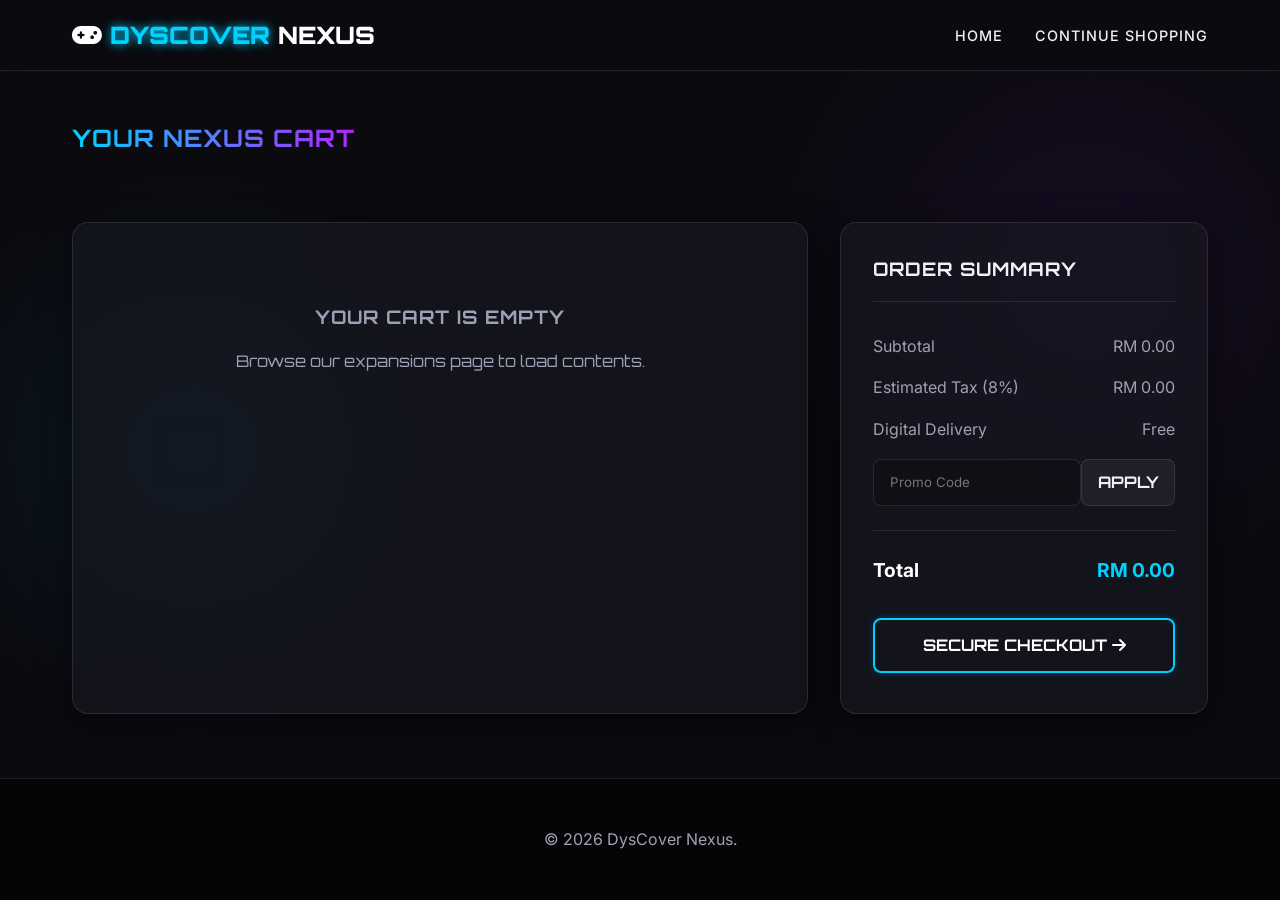
<file: pages/cart.html>
<!DOCTYPE html>
<html lang="en">
<head>
    <meta charset="UTF-8">
    <meta name="viewport" content="width=device-width, initial-scale=1.0">
    <title>Shopping Cart - DysCover Nexus</title>
    <link rel="stylesheet" href="../css/style.css">
    <link rel="stylesheet" href="https://cdnjs.cloudflare.com/ajax/libs/font-awesome/6.4.0/css/all.min.css">
    <style>
        .cart-container {
            margin: 4rem auto;
            display: grid;
            grid-template-columns: 2fr 1fr;
            gap: 2rem;
        }
        .cart-items {
            padding: 2rem;
        }
        .cart-item {
            display: flex;
            gap: 1.5rem;
            padding: 1.5rem 0;
            border-bottom: 1px solid var(--glass-border);
            align-items: center;
        }
        .cart-item:last-child {
            border-bottom: none;
        }
        .cart-item img {
            width: 120px;
            border-radius: 8px;
        }
        .item-details {
            flex-grow: 1;
        }
        .item-price {
            font-size: 1.2rem;
            font-weight: bold;
            color: var(--primary);
        }
        .quantity-control {
            display: flex;
            align-items: center;
            gap: 1rem;
            background: rgba(0,0,0,0.3);
            padding: 0.3rem 0.8rem;
            border-radius: 4px;
            border: 1px solid var(--glass-border);
        }
        .quantity-control button {
            background: none;
            border: none;
            color: #fff;
            cursor: pointer;
            font-size: 1.2rem;
        }
        .cart-summary {
            padding: 2rem;
            height: fit-content;
        }
        .summary-row {
            display: flex;
            justify-content: space-between;
            margin-bottom: 1rem;
            color: var(--text-muted);
        }
        .summary-total {
            display: flex;
            justify-content: space-between;
            margin-top: 1.5rem;
            padding-top: 1.5rem;
            border-top: 1px solid var(--glass-border);
            font-size: 1.2rem;
            font-weight: bold;
            color: #fff;
        }
        .empty-msg {
            text-align: center;
            padding: 3rem 0;
            color: var(--text-muted);
            font-family: var(--font-heading);
        }
        @media (max-width: 992px) {
            .cart-container { grid-template-columns: 1fr; }
        }
        @media (max-width: 576px) {
            .cart-item { flex-direction: column; text-align: center; }
            .cart-item img { width: 100%; max-width: 200px; }
            .quantity-control { justify-content: center; margin: 1rem 0; }
        }
    </style>
</head>
<body>
    <header>
        <div class="container nav-container">
            <a href="../index.html" class="logo">
                <i class="fa-solid fa-gamepad"></i> <span>DYSCOVER</span> NEXUS
            </a>
            <nav class="nav-links">
                <a href="../index.html">Home</a>
                <a href="product.html">Continue Shopping</a>
            </nav>
        </div>
    </header>

    <main class="container">
        <h2 class="gradient-text" style="margin-top: 3rem;">Your Nexus Cart</h2>
        <div class="cart-container">
            <div class="glass-panel cart-items" id="cartItemsList">
                </div>

            <div class="glass-panel cart-summary">
                <h3 style="margin-bottom: 2rem; border-bottom: 1px solid var(--glass-border); padding-bottom: 1rem;">Order Summary</h3>
                <div class="summary-row">
                    <span>Subtotal</span>
                    <span id="subtotalVal">RM 0.00</span>
                </div>
                <div class="summary-row">
                    <span>Estimated Tax (8%)</span>
                    <span id="taxVal">RM 0.00</span>
                </div>
                <div class="summary-row">
                    <span>Digital Delivery</span>
                    <span>Free</span>
                </div>
                <div class="summary-row" style="margin-top: 1rem;">
                    <input type="text" class="form-control" placeholder="Promo Code" style="width: 70%; display: inline-block;">
                    <button class="btn btn-secondary" style="padding: 0.8rem 1rem;">Apply</button>
                </div>
                <div class="summary-total">
                    <span>Total</span>
                    <span style="color: var(--primary);" id="totalVal">RM 0.00</span>
                </div>
                <a href="checkout.html" class="btn btn-primary" style="width: 100%; margin-top: 2rem; text-align: center;">Secure Checkout <i class="fa-solid fa-arrow-right"></i></a>
            </div>
        </div>
    </main>

    <footer>
        <div class="container footer-content">
            <p style="color: var(--text-muted);">&copy; 2026 DysCover Nexus.</p>
        </div>
    </footer>

    <script>
        function renderCart() {
            const listContainer = document.getElementById('cartItemsList');
            let cart = JSON.parse(localStorage.getItem('nexus_cart')) || [];
            
            if (cart.length === 0) {
                listContainer.innerHTML = `<div class="empty-msg"><h3>Your cart is empty</h3><p style='margin-top:1rem;'>Browse our expansions page to load contents.</p></div>`;
                updateSummary(0);
                return;
            }

            listContainer.innerHTML = '';
            let subtotal = 0;

            cart.forEach((item, index) => {
                const itemTotal = item.price * item.quantity;
                subtotal += itemTotal;

                const itemRow = document.createElement('div');
                itemRow.className = 'cart-item';
                itemRow.innerHTML = `
                    <img src="${item.img}" alt="${item.name}">
                    <div class="item-details">
                        <h3>${item.name}</h3>
                        <p style="color: var(--text-muted); font-size: 0.9rem; margin-top: 0.5rem;">Digital Download - PC/Mac</p>
                    </div>
                    <div class="quantity-control">
                        <button onclick="changeQty(${index}, -1)">-</button>
                        <span>${item.quantity}</span>
                        <button onclick="changeQty(${index}, 1)">+</button>
                    </div>
                    <div class="item-price">RM ${itemTotal.toFixed(2)}</div>
                    <button class="btn" onclick="removeItem(${index})" style="padding: 0.5rem; color: #ff3366;"><i class="fa-solid fa-trash"></i></button>
                `;
                listContainer.appendChild(itemRow);
            });

            updateSummary(subtotal);
        }

        function changeQty(index, amount) {
            let cart = JSON.parse(localStorage.getItem('nexus_cart')) || [];
            cart[index].quantity += amount;
            
            if (cart[index].quantity <= 0) {
                cart.splice(index, 1);
            }
            
            localStorage.setItem('nexus_cart', JSON.stringify(cart));
            renderCart();
        }

        function removeItem(index) {
            let cart = JSON.parse(localStorage.getItem('nexus_cart')) || [];
            cart.splice(index, 1); // Deletes selection directly out of array
            localStorage.setItem('nexus_cart', JSON.stringify(cart));
            renderCart(); // Reload UI instantaneously
        }

        function updateSummary(subtotal) {
            const tax = subtotal * 0.08;
            const total = subtotal + tax;

            document.getElementById('subtotalVal').innerText = `RM ${subtotal.toFixed(2)}`;
            document.getElementById('taxVal').innerText = `RM ${tax.toFixed(2)}`;
            document.getElementById('totalVal').innerText = `RM ${total.toFixed(2)}`;
        }

        // Initialize display upon file read
        document.addEventListener('DOMContentLoaded', renderCart);
    </script>
</body>
</html>
</file>
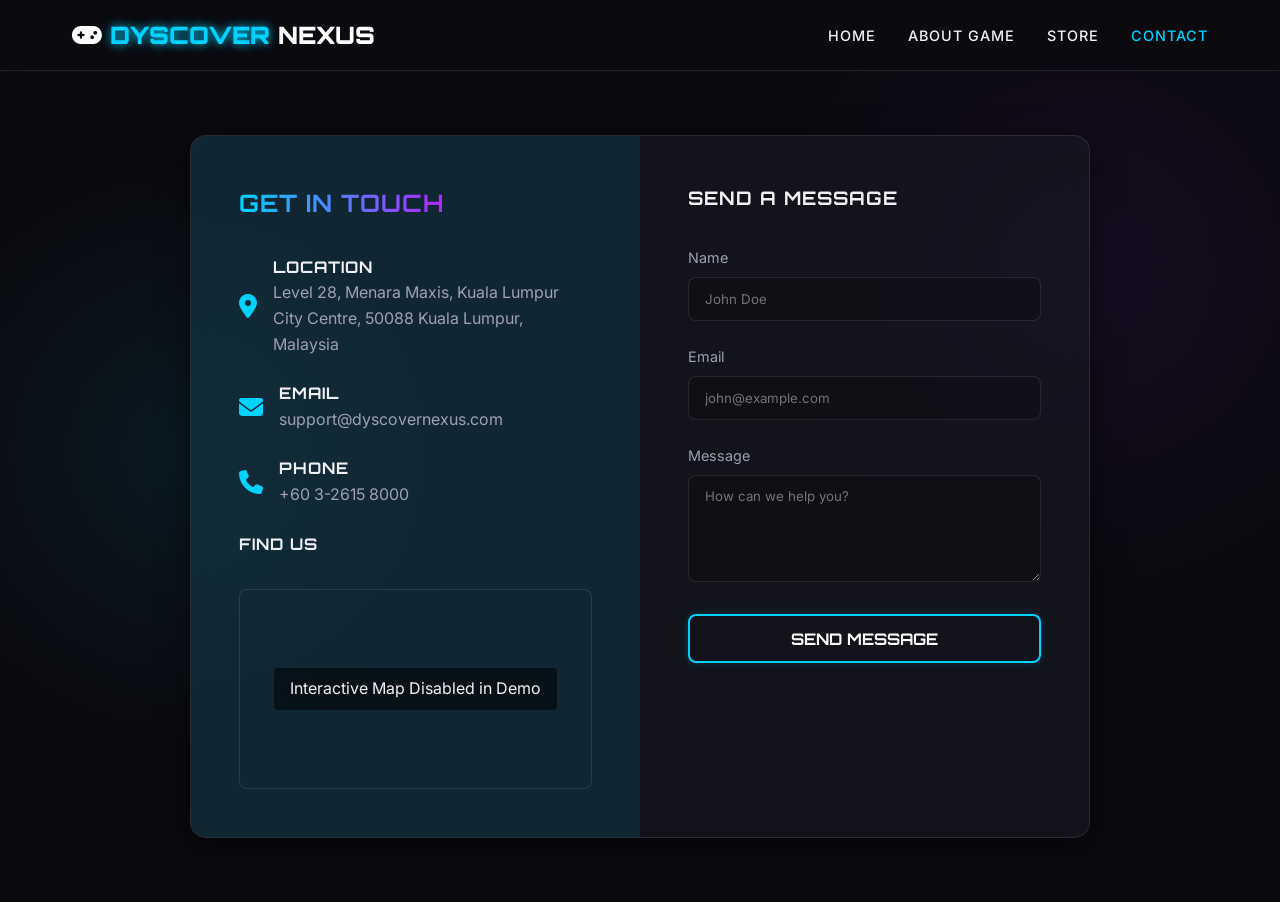
<file: pages/contact.html>
<!DOCTYPE html>
<html lang="en">
<head>
    <meta charset="UTF-8">
    <meta name="viewport" content="width=device-width, initial-scale=1.0">
    <title>Contact - DysCover Nexus</title>
    <link rel="stylesheet" href="../css/style.css">
    <link rel="stylesheet" href="https://cdnjs.cloudflare.com/ajax/libs/font-awesome/6.4.0/css/all.min.css">
    <style>
        .contact-container {
            max-width: 900px;
            margin: 4rem auto;
            display: grid;
            grid-template-columns: 1fr 1fr;
            gap: 0;
            border-radius: 16px;
            overflow: hidden;
        }
        .contact-info {
            background: rgba(0, 210, 255, 0.1);
            padding: 3rem;
            display: flex;
            flex-direction: column;
            justify-content: space-between;
        }
        .contact-form-wrapper {
            padding: 3rem;
        }
        .info-item {
            display: flex;
            align-items: center;
            gap: 1rem;
            margin-bottom: 1.5rem;
        }
        .info-item i {
            color: var(--primary);
            font-size: 1.5rem;
        }
        .map-placeholder {
            width: 100%;
            height: 200px;
            background: url('https://images.unsplash.com/photo-1524661135-423995f22d0b?q=80&w=2070&auto=format&fit=crop') center/cover;
            border-radius: 8px;
            margin-top: 2rem;
            border: 1px solid var(--glass-border);
            display: flex;
            align-items: center;
            justify-content: center;
        }
        .map-overlay {
            background: rgba(0,0,0,0.6);
            padding: 0.5rem 1rem;
            border-radius: 4px;
            backdrop-filter: blur(4px);
        }
        @media (max-width: 768px) {
            .contact-container { grid-template-columns: 1fr; }
        }
    </style>
</head>
<body>
    <header>
        <div class="container nav-container">
            <a href="../index.html" class="logo">
                <i class="fa-solid fa-gamepad"></i> <span>DYSCOVER</span> NEXUS
            </a>
            <button class="mobile-menu-btn"><i class="fa-solid fa-bars"></i></button>
            <nav class="nav-links">
                <a href="../index.html">Home</a>
                <a href="about.html">About Game</a>
                <a href="product.html">Store</a>
                <a href="contact.html" style="color: var(--primary);">Contact</a>
            </nav>
        </div>
    </header>

    <main class="container">
        <div class="glass-panel contact-container">
            <div class="contact-info">
                <div>
                    <h2 class="gradient-text" style="margin-bottom: 2rem;">Get In Touch</h2>
                    
                    <div class="info-item">
                        <i class="fa-solid fa-location-dot"></i>
                        <div>
                            <h4>Location</h4>
                            <p style="color: var(--text-muted);">Level 28, Menara Maxis, Kuala Lumpur City Centre, 50088 Kuala Lumpur, Malaysia</p>
                        </div>
                    </div>
                    
                    <div class="info-item">
                        <i class="fa-solid fa-envelope"></i>
                        <div>
                            <h4>Email</h4>
                            <p style="color: var(--text-muted);">support@dyscovernexus.com</p>
                        </div>
                    </div>
                    
                    <div class="info-item">
                        <i class="fa-solid fa-phone"></i>
                        <div>
                            <h4>Phone</h4>
                            <p style="color: var(--text-muted);">+60 3-2615 8000</p>
                        </div>
                    </div>
                </div>
                
                <div>
                    <h4 style="margin-bottom: 1rem;">Find Us</h4>
                    <div class="map-placeholder">
                        <div class="map-overlay">Interactive Map Disabled in Demo</div>
                    </div>
                </div>
            </div>

            <div class="contact-form-wrapper">
                <h3 style="margin-bottom: 2rem;">Send a Message</h3>
                <form id="contactForm" novalidate>
                    <div class="form-group">
                        <label for="name">Name</label>
                        <input type="text" id="name" class="form-control" placeholder="John Doe">
                    </div>
                    <div class="form-group">
                        <label for="email">Email</label>
                        <input type="email" id="email" class="form-control" placeholder="john@example.com">
                    </div>
                    <div class="form-group">
                        <label for="message">Message</label>
                        <textarea id="message" class="form-control" rows="5" placeholder="How can we help you?"></textarea>
                    </div>
                    <button type="submit" class="btn btn-primary" style="width: 100%;">Send Message</button>
                </form>
            </div>
        </div>
    </main>

    <script src="../js/main.js"></script>
    <script src="../js/validation.js"></script>
</body>
</html>
</file>
<file: css/style.css>
@import url('https://fonts.googleapis.com/css2?family=Inter:wght@300;400;500;600;700&family=Orbitron:wght@400;500;700;900&display=swap');

:root {
  /* Color Palette */
  --bg-dark: #0a0a0f;
  --bg-darker: #050507;
  --primary: #00d2ff;
  --secondary: #b026ff;
  --text-main: #f0f0f5;
  --text-muted: #a0a0b5;
  
  /* Glassmorphism */
  --glass-bg: rgba(25, 25, 35, 0.6);
  --glass-border: rgba(255, 255, 255, 0.1);
  --glass-shadow: 0 8px 32px 0 rgba(0, 0, 0, 0.5);
  
  /* Gradients */
  --neon-gradient: linear-gradient(90deg, var(--primary) 0%, var(--secondary) 100%);
  
  /* Typography */
  --font-heading: 'Orbitron', sans-serif;
  --font-body: 'Inter', sans-serif;
  
  /* Layout */
  --container-width: 1200px;
}

* {
  margin: 0;
  padding: 0;
  box-sizing: border-box;
}

body {
  font-family: var(--font-body);
  background-color: var(--bg-dark);
  color: var(--text-main);
  line-height: 1.6;
  overflow-x: hidden;
  background-image: 
    radial-gradient(circle at 15% 50%, rgba(0, 210, 255, 0.08), transparent 25%),
    radial-gradient(circle at 85% 30%, rgba(176, 38, 255, 0.08), transparent 25%);
}

a {
  text-decoration: none;
  color: var(--primary);
  transition: all 0.3s ease;
}

ul {
  list-style: none;
}

.container {
  max-width: var(--container-width);
  margin: 0 auto;
  padding: 0 2rem;
}

/* Typography */
h1, h2, h3, h4, h5, h6 {
  font-family: var(--font-heading);
  text-transform: uppercase;
  letter-spacing: 1px;
}

.gradient-text {
  background: var(--neon-gradient);
  -webkit-background-clip: text;
  -webkit-text-fill-color: transparent;
  display: inline-block;
}

/* Glassmorphism Utilities */
.glass-panel {
  background: var(--glass-bg);
  backdrop-filter: blur(12px);
  -webkit-backdrop-filter: blur(12px);
  border: 1px solid var(--glass-border);
  box-shadow: var(--glass-shadow);
  border-radius: 16px;
}

/* Buttons */
.btn {
  display: inline-block;
  padding: 0.8rem 2rem;
  font-family: var(--font-heading);
  font-weight: 700;
  font-size: 1rem;
  text-transform: uppercase;
  border-radius: 8px;
  cursor: pointer;
  transition: all 0.3s ease;
  border: none;
  position: relative;
  overflow: hidden;
  z-index: 1;
}

.btn-primary {
  background: transparent;
  color: #fff;
  border: 2px solid var(--primary);
  box-shadow: 0 0 10px rgba(0, 210, 255, 0.2);
}

.btn-primary::before {
  content: '';
  position: absolute;
  top: 0; left: 0; right: 0; bottom: 0;
  background: var(--neon-gradient);
  z-index: -1;
  transition: opacity 0.3s ease;
  opacity: 0;
}

.btn-primary:hover::before {
  opacity: 1;
}

.btn-primary:hover {
  box-shadow: 0 0 20px rgba(0, 210, 255, 0.6);
  border-color: transparent;
}

.btn-secondary {
  background: rgba(255,255,255,0.05);
  color: var(--text-main);
  border: 1px solid var(--glass-border);
}

.btn-secondary:hover {
  background: rgba(255,255,255,0.1);
}

/* Navbar */
header {
  position: sticky;
  top: 0;
  z-index: 100;
  padding: 1rem 0;
  border-bottom: 1px solid var(--glass-border);
  background: rgba(10, 10, 15, 0.8);
  backdrop-filter: blur(10px);
}

.nav-container {
  display: flex;
  justify-content: space-between;
  align-items: center;
}

.logo {
  font-family: var(--font-heading);
  font-size: 1.5rem;
  font-weight: 900;
  color: #fff;
  display: flex;
  align-items: center;
  gap: 0.5rem;
}

.logo span {
  color: var(--primary);
  text-shadow: 0 0 10px var(--primary);
}

.nav-links {
  display: flex;
  gap: 2rem;
}

.nav-links a {
  color: var(--text-main);
  font-weight: 500;
  font-size: 0.9rem;
  text-transform: uppercase;
  letter-spacing: 1px;
}

.nav-links a:hover {
  color: var(--primary);
  text-shadow: 0 0 8px rgba(0, 210, 255, 0.6);
}

.nav-actions {
  display: flex;
  gap: 1rem;
}

.mobile-menu-btn {
  display: none;
  background: none;
  border: none;
  color: #fff;
  font-size: 1.5rem;
  cursor: pointer;
}

/* Footer */
footer {
  margin-top: 4rem;
  padding: 3rem 0;
  border-top: 1px solid var(--glass-border);
  background: var(--bg-darker);
  text-align: center;
}

.footer-content {
  display: flex;
  flex-direction: column;
  gap: 1rem;
}

.social-links {
  display: flex;
  justify-content: center;
  gap: 1.5rem;
  margin-top: 1rem;
}

.social-links a {
  color: var(--text-muted);
  font-size: 1.5rem;
}

.social-links a:hover {
  color: var(--primary);
}

/* Form Styles */
.form-group {
  margin-bottom: 1.5rem;
}

.form-group label {
  display: block;
  margin-bottom: 0.5rem;
  font-size: 0.9rem;
  color: var(--text-muted);
}

.form-control {
  width: 100%;
  padding: 0.8rem 1rem;
  background: rgba(0,0,0,0.2);
  border: 1px solid var(--glass-border);
  border-radius: 8px;
  color: #fff;
  font-family: var(--font-body);
  transition: all 0.3s ease;
}

.form-control:focus {
  outline: none;
  border-color: var(--primary);
  box-shadow: 0 0 10px rgba(0, 210, 255, 0.2);
}

.form-error {
  color: #ff3366;
  font-size: 0.8rem;
  margin-top: 0.3rem;
  display: none;
}

/* Layout Utilities */
.section-padding {
  padding: 5rem 0;
}

.text-center {
  text-align: center;
}

.grid-2 {
  display: grid;
  grid-template-columns: 1fr 1fr;
  gap: 2rem;
}

.grid-3 {
  display: grid;
  grid-template-columns: repeat(3, 1fr);
  gap: 2rem;
}

/* Animations */
@keyframes float {
  0% { transform: translateY(0px); }
  50% { transform: translateY(-10px); }
  100% { transform: translateY(0px); }
}

@keyframes pulse-glow {
  0% { box-shadow: 0 0 10px rgba(0, 210, 255, 0.2); }
  50% { box-shadow: 0 0 20px rgba(0, 210, 255, 0.5); }
  100% { box-shadow: 0 0 10px rgba(0, 210, 255, 0.2); }
}

/* Responsive */
@media (max-width: 992px) {
  .grid-3 { grid-template-columns: repeat(2, 1fr); }
}

@media (max-width: 768px) {
  .nav-links, .nav-actions .btn {
    display: none;
  }
  
  .mobile-menu-btn {
    display: block;
  }
  
  .grid-2, .grid-3 {
    grid-template-columns: 1fr;
  }
  
  .nav-links.active {
    display: flex;
    flex-direction: column;
    position: absolute;
    top: 100%;
    left: 0;
    right: 0;
    background: var(--bg-darker);
    padding: 2rem;
    border-bottom: 1px solid var(--glass-border);
  }
}
</file>
